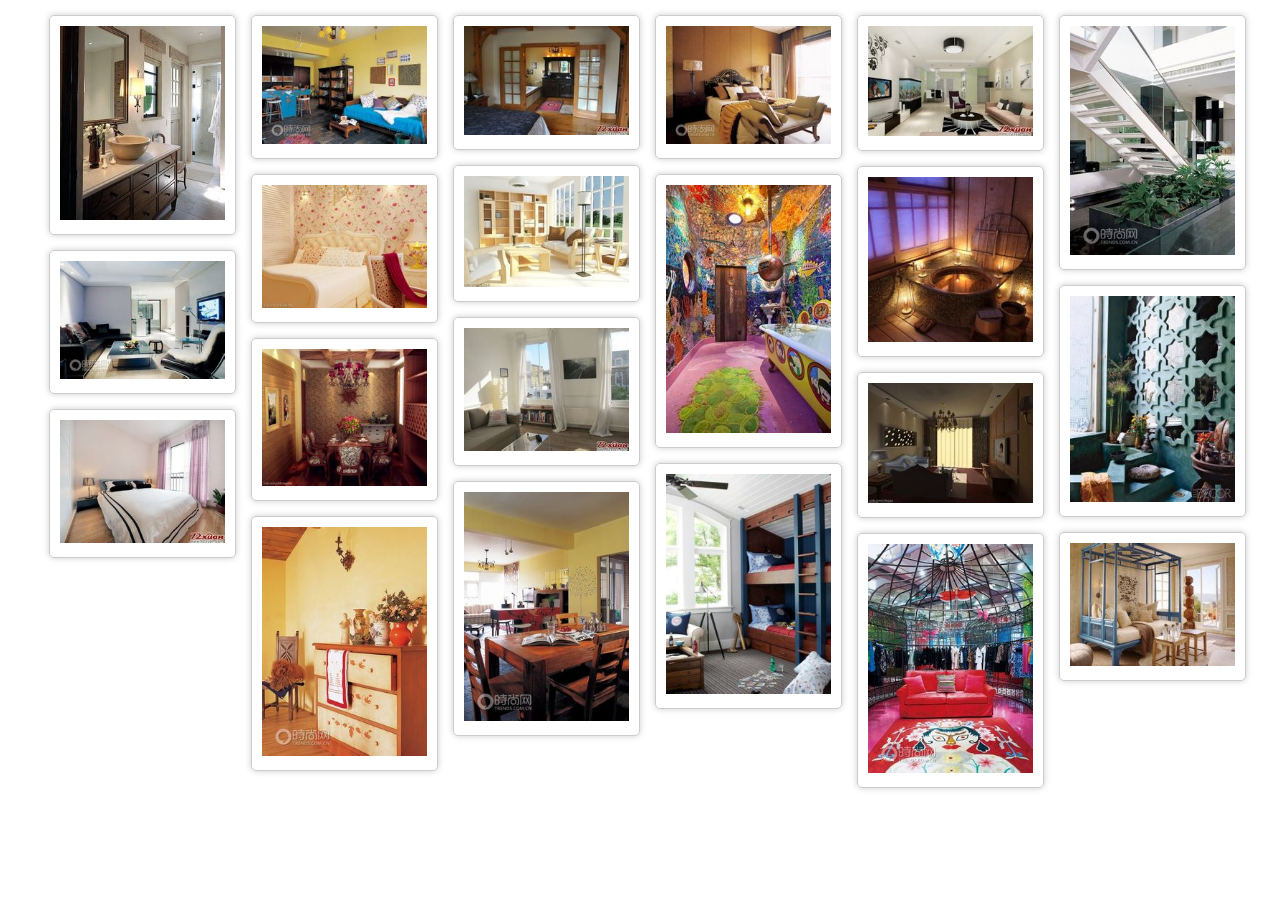
<file: index.html>
<!DOCTYPE html>
<html>
<head>
    <title>waterfall</title>
    <meta http-equiv="Content-Type" content="text/html; charset=UTF-8" />
    <meta name="viewport" content="width=device-width,initial-scale=1,user-scalable=0">
    <style>
        *{
            padding: 0;
            margin:0;
        }
        #main{
            position: relative;
            margin: 0 auto;
        }
        .pin{
            padding: 15px 0 0 15px;
            float:left;
        }
        .box{
            padding: 10px;
            border:1px solid #ccc;
            box-shadow:0 0 6px #ccc;
            border-radius: 5px;
        }
        .box img{
            width:165px;
            height:auto;
        }
    </style>
</head>
<body>
<div id="main">
    <div class="pin">
        <div class="box">
            <img src="image/1.jpg"/>
        </div>
    </div>
    <div class="pin">
        <div class="box">
            <img src="image/2.jpg"/>
        </div>
    </div>
    <div class="pin">
        <div class="box">
            <img src="image/3.jpg"/>
        </div>
    </div>
    <div class="pin">
        <div class="box">
            <img src="image/4.jpg"/>
        </div>
    </div>
    <div class="pin">
        <div class="box">
            <img src="image/5.jpg"/>
        </div>
    </div>
    <div class="pin">
        <div class="box">
            <img src="image/6.jpg"/>
        </div>
    </div>
    <div class="pin">
        <div class="box">
            <img src="image/7.jpg"/>
        </div>
    </div>
    <div class="pin">
        <div class="box">
            <img src="image/8.jpg"/>
        </div>
    </div>
    <div class="pin">
        <div class="box">
            <img src="image/9.jpg"/>
        </div>
    </div>
    <div class="pin">
        <div class="box">
            <img src="image/10.jpg"/>
        </div>
    </div>
    <div class="pin">
        <div class="box">
            <img src="image/11.jpg"/>
        </div>
    </div>
    <div class="pin">
        <div class="box">
            <img src="image/12.jpg"/>
        </div>
    </div>
    <div class="pin">
        <div class="box">
            <img src="image/13.jpg"/>
        </div>
    </div>
    <div class="pin">
        <div class="box">
            <img src="image/14.jpg"/>
        </div>
    </div>
    <div class="pin">
        <div class="box">
            <img src="image/15.jpg"/>
        </div>
    </div>
    <div class="pin">
        <div class="box">
            <img src="image/16.jpg"/>
        </div>
    </div>
    <div class="pin">
        <div class="box">
            <img src="image/17.jpg"/>
        </div>
    </div>
    <div class="pin">
        <div class="box">
            <img src="image/18.jpg"/>
        </div>
    </div>
    <div class="pin">
        <div class="box">
            <img src="image/19.jpg"/>
        </div>
    </div>
    <div class="pin">
        <div class="box">
            <img src="image/20.jpg"/>
        </div>
    </div>
    <div class="pin">
        <div class="box">
            <img src="image/21.jpg"/>
        </div>
    </div>
</div>
</body>
<script src="js/waterfall.js"></script>
</html>
</file>
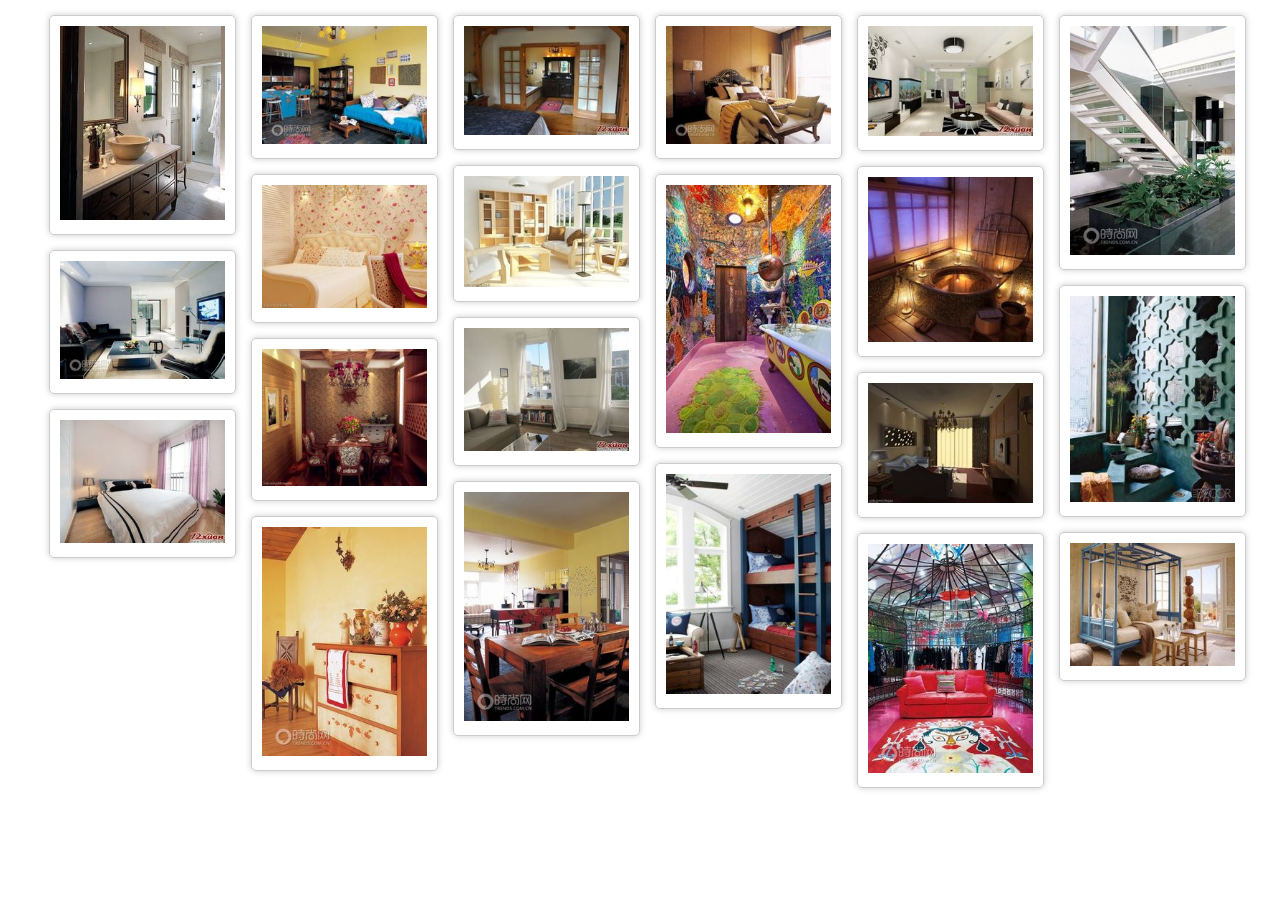
<file: indexjq.html>
<!DOCTYPE html>
<html>
<head>
    <meta http-equiv="Content-Type" content="text/html; charset=UTF-8" />
    <meta name="viewport" content="width=device-width,initial-scale=1,user-scalable=0">
    <title>indexjq</title>
    <style type="text/css">
        *{
            padding: 0;
            margin:0;
        }
        #main{
            position: relative;
        }
        .pin{
            padding: 15px 0 0 15px;
            float:left;
        }
        .box{
            padding: 10px;
            border:1px solid #ccc;
            box-shadow: 0 0 6px #ccc;
            border-radius: 5px;
        }
        .box img{
            width:165px;
            height:auto;
        }
    </style>
</head>
<body>
<div id="main">
    <div class="pin">
        <div class="box">
            <img src="imagesjq/1.jpg"/>
        </div>
    </div>
    <div class="pin">
        <div class="box">
            <img src="imagesjq/2.jpg"/>
        </div>
    </div>
    <div class="pin">
        <div class="box">
            <img src="imagesjq/3.jpg"/>
        </div>
    </div>
    <div class="pin">
        <div class="box">
            <img src="imagesjq/4.jpg"/>
        </div>
    </div>
    <div class="pin">
        <div class="box">
            <img src="imagesjq/5.jpg"/>
        </div>
    </div>
    <div class="pin">
        <div class="box">
            <img src="imagesjq/6.jpg"/>
        </div>
    </div>
    <div class="pin">
        <div class="box">
            <img src="imagesjq/7.jpg"/>
        </div>
    </div>
    <div class="pin">
        <div class="box">
            <img src="imagesjq/8.jpg"/>
        </div>
    </div>
    <div class="pin">
        <div class="box">
            <img src="imagesjq/9.jpg"/>
        </div>
    </div>
    <div class="pin">
        <div class="box">
            <img src="imagesjq/10.jpg"/>
        </div>
    </div>
    <div class="pin">
        <div class="box">
            <img src="imagesjq/11.jpg"/>
        </div>
    </div>
    <div class="pin">
        <div class="box">
            <img src="imagesjq/12.jpg"/>
        </div>
    </div>
    <div class="pin">
        <div class="box">
            <img src="imagesjq/13.jpg"/>
        </div>
    </div>
    <div class="pin">
        <div class="box">
            <img src="imagesjq/14.jpg"/>
        </div>
    </div>
    <div class="pin">
        <div class="box">
            <img src="imagesjq/15.jpg"/>
        </div>
    </div>
    <div class="pin">
        <div class="box">
            <img src="imagesjq/16.jpg"/>
        </div>
    </div>
    <div class="pin">
        <div class="box">
            <img src="imagesjq/17.jpg"/>
        </div>
    </div>
    <div class="pin">
        <div class="box">
            <img src="imagesjq/18.jpg"/>
        </div>
    </div>
    <div class="pin">
        <div class="box">
            <img src="imagesjq/19.jpg"/>
        </div>
    </div>
    <div class="pin">
        <div class="box">
            <img src="imagesjq/20.jpg"/>
        </div>
    </div>
    <div class="pin">
        <div class="box">
            <img src="imagesjq/21.jpg"/>
        </div>
    </div>
</div>
</body>
<script src="js/jquery-1.8.3.min.js"></script>
<script src=" js/waterfalljq.js"></script>
</html>
</file>
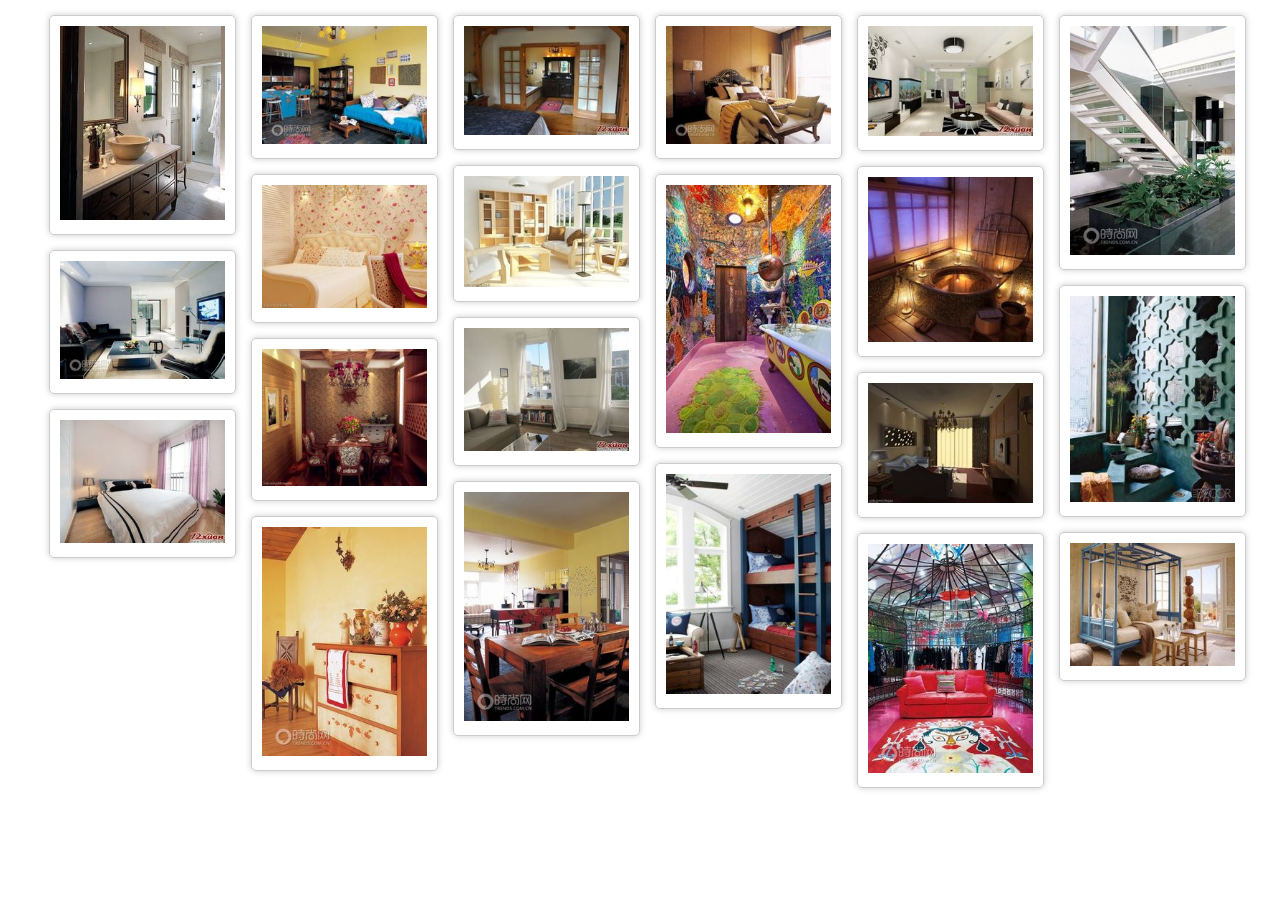
<file: indexjs.html>
<!DOCTYPE html>
<html>
<head>
    <title>waterfall</title>
    <meta http-equiv="Content-Type" content="text/html; charset=UTF-8" />
    <meta name="viewport" content="width=device-width,initial-scale=1,user-scalable=0">
    <style>
        *{
            padding: 0;
            margin:0;
        }
        #main{
            position: relative;
            margin: 0 auto;
        }
        .pin{
            padding: 15px 0 0 15px;
            float:left;
        }
        .box{
            padding: 10px;
            border:1px solid #ccc;
            box-shadow:0 0 6px #ccc;
            border-radius: 5px;
        }
        .box img{
            width:165px;
            height:auto;
        }
    </style>
</head>
<body>
<div id="main">
    <div class="pin">
        <div class="box">
            <img src="image/1.jpg"/>
        </div>
    </div>
    <div class="pin">
        <div class="box">
            <img src="image/2.jpg"/>
        </div>
    </div>
    <div class="pin">
        <div class="box">
            <img src="image/3.jpg"/>
        </div>
    </div>
    <div class="pin">
        <div class="box">
            <img src="image/4.jpg"/>
        </div>
    </div>
    <div class="pin">
        <div class="box">
            <img src="image/5.jpg"/>
        </div>
    </div>
    <div class="pin">
        <div class="box">
            <img src="image/6.jpg"/>
        </div>
    </div>
    <div class="pin">
        <div class="box">
            <img src="image/7.jpg"/>
        </div>
    </div>
    <div class="pin">
        <div class="box">
            <img src="image/8.jpg"/>
        </div>
    </div>
    <div class="pin">
        <div class="box">
            <img src="image/9.jpg"/>
        </div>
    </div>
    <div class="pin">
        <div class="box">
            <img src="image/10.jpg"/>
        </div>
    </div>
    <div class="pin">
        <div class="box">
            <img src="image/11.jpg"/>
        </div>
    </div>
    <div class="pin">
        <div class="box">
            <img src="image/12.jpg"/>
        </div>
    </div>
    <div class="pin">
        <div class="box">
            <img src="image/13.jpg"/>
        </div>
    </div>
    <div class="pin">
        <div class="box">
            <img src="image/14.jpg"/>
        </div>
    </div>
    <div class="pin">
        <div class="box">
            <img src="image/15.jpg"/>
        </div>
    </div>
    <div class="pin">
        <div class="box">
            <img src="image/16.jpg"/>
        </div>
    </div>
    <div class="pin">
        <div class="box">
            <img src="image/17.jpg"/>
        </div>
    </div>
    <div class="pin">
        <div class="box">
            <img src="image/18.jpg"/>
        </div>
    </div>
    <div class="pin">
        <div class="box">
            <img src="image/19.jpg"/>
        </div>
    </div>
    <div class="pin">
        <div class="box">
            <img src="image/20.jpg"/>
        </div>
    </div>
    <div class="pin">
        <div class="box">
            <img src="image/21.jpg"/>
        </div>
    </div>
</div>
</body>
<script src="js/waterfall.js"></script>
</html>
</file>
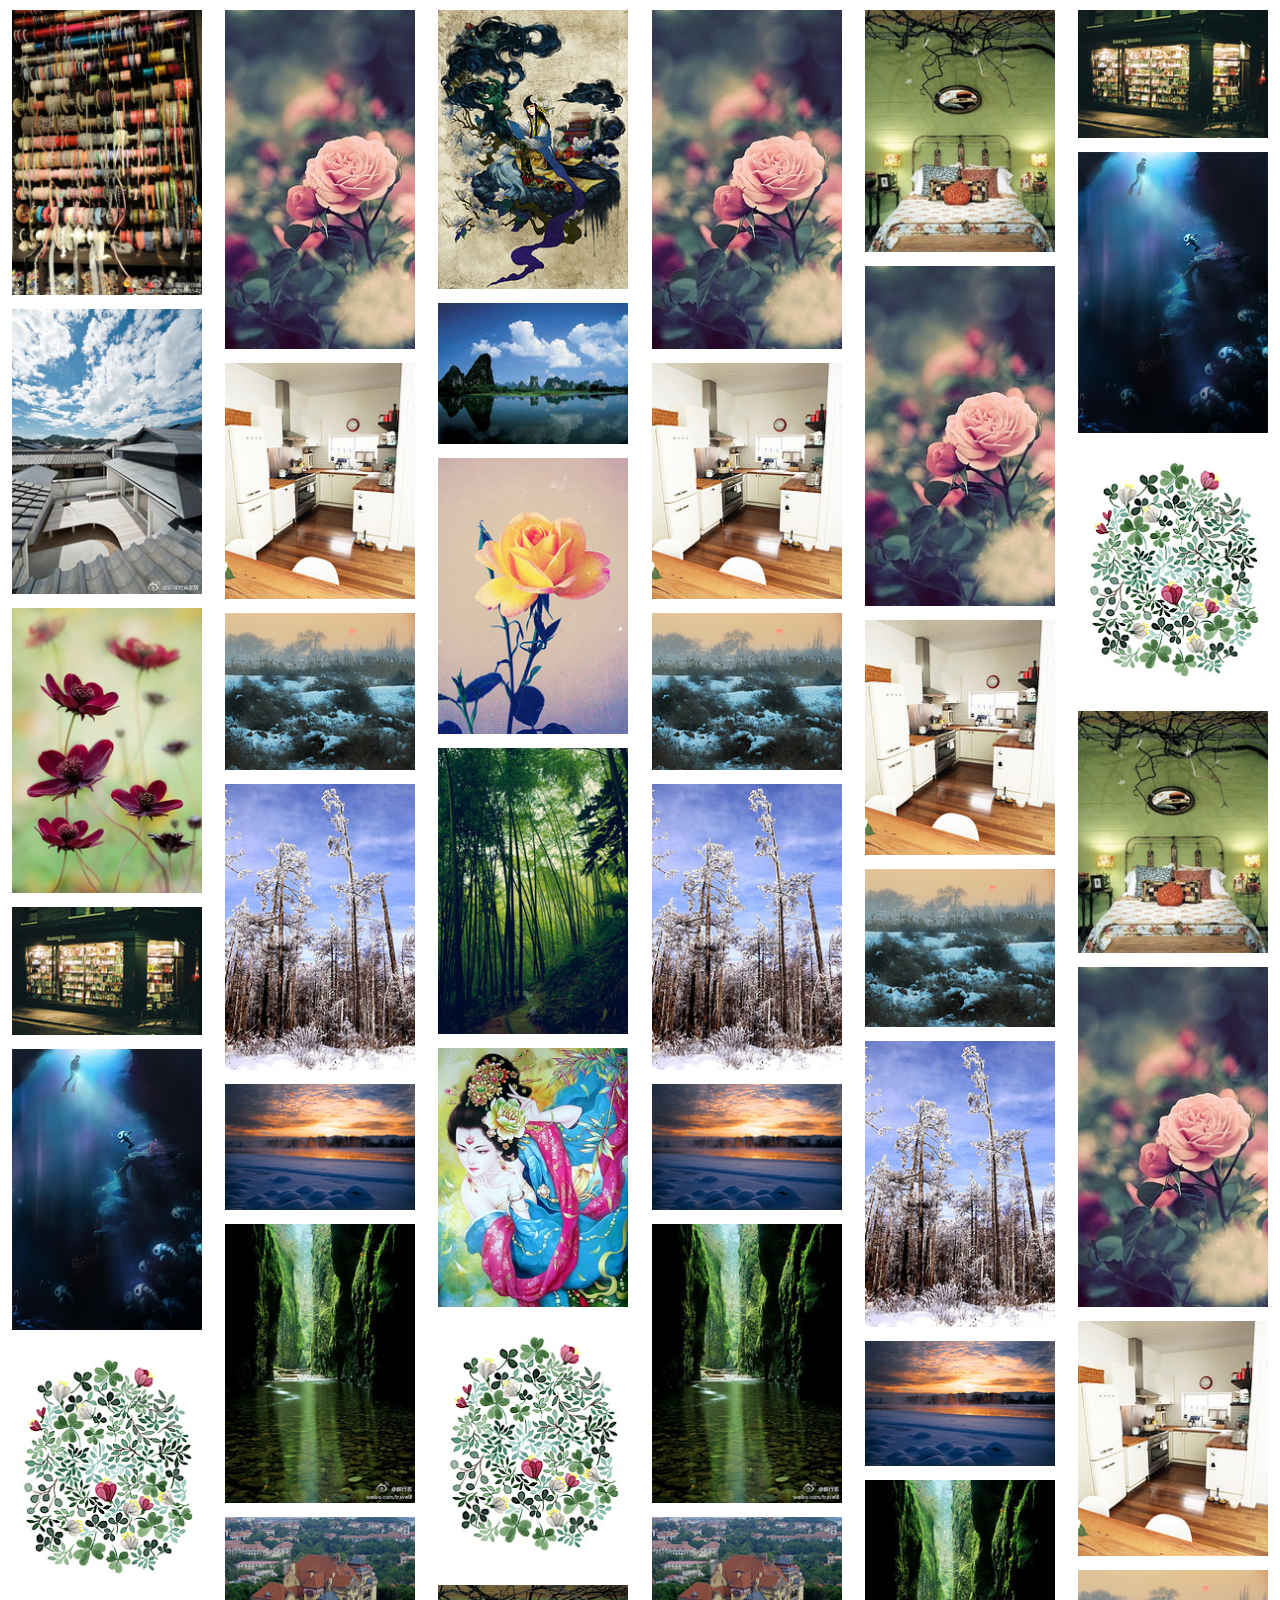
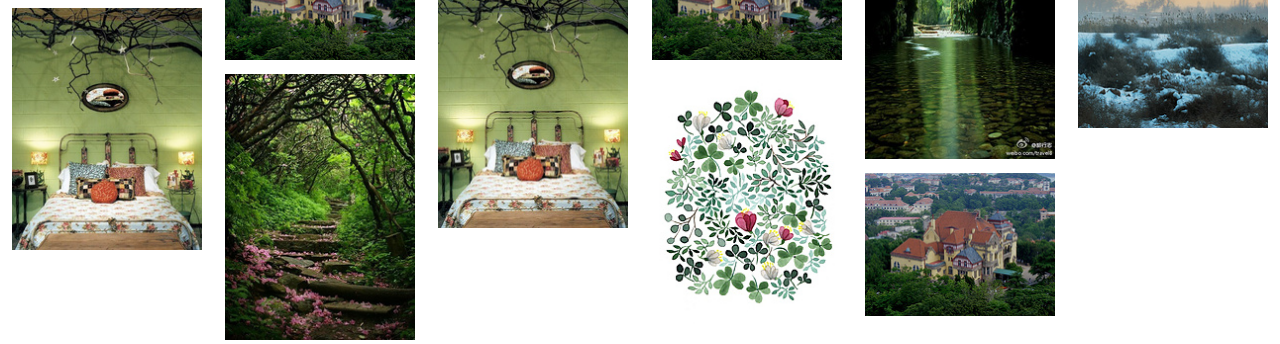
<file: waterfallcss.html>
<!doctype html>
<html lang="en">
<head>
	<meta charset="UTF-8">
	<title>纯CSS3实现的瀑布流，多栏布局</title>
	<link type="text/css" rel="stylesheet" href="css/waterfall.css" />
	<meta name="viewport" content="width=device-width,initial-scale=1,user-scalable=0">
</head>
<body>
	<div class="container">
		<div><img src="images/P_00.jpg" /></div>
		<div><img src="images/P_01.jpg" /></div>
		<div><img src="images/P_02.jpg" /></div>
		<div><img src="images/P_03.jpg" /></div>
		<div><img src="images/P_04.jpg" /></div>
		<div><img src="images/P_05.jpg" /></div>
		<div><img src="images/P_06.jpg" /></div>
		<div><img src="images/P_07.jpg" /></div>
		<div><img src="images/P_08.jpg" /></div>
		<div><img src="images/P_09.jpg" /></div>
		<div><img src="images/P_010.jpg" /></div>
		<div><img src="images/P_011.jpg" /></div>
		<div><img src="images/P_012.jpg" /></div>
		<div><img src="images/P_013.jpg" /></div>
		<div><img src="images/P_014.jpg" /></div>
		<div><img src="images/P_015.jpg" /></div>
		<div><img src="images/P_016.jpg" /></div>
		<div><img src="images/P_017.jpg" /></div>
		<div><img src="images/P_018.jpg" /></div>
		<div><img src="images/P_019.jpg" /></div>
		<div><img src="images/P_05.jpg" /></div>
		<div><img src="images/P_06.jpg" /></div>
		<div><img src="images/P_07.jpg" /></div>
		<div><img src="images/P_08.jpg" /></div>
		<div><img src="images/P_09.jpg" /></div>
		<div><img src="images/P_010.jpg" /></div>
		<div><img src="images/P_011.jpg" /></div>
		<div><img src="images/P_012.jpg" /></div>
		<div><img src="images/P_013.jpg" /></div>
		<div><img src="images/P_05.jpg" /></div>
		<div><img src="images/P_06.jpg" /></div>
		<div><img src="images/P_07.jpg" /></div>
		<div><img src="images/P_08.jpg" /></div>
		<div><img src="images/P_09.jpg" /></div>
		<div><img src="images/P_010.jpg" /></div>
		<div><img src="images/P_011.jpg" /></div>
		<div><img src="images/P_012.jpg" /></div>
		<div><img src="images/P_013.jpg" /></div>
		<div><img src="images/P_03.jpg" /></div>
		<div><img src="images/P_04.jpg" /></div>
		<div><img src="images/P_05.jpg" /></div>
		<div><img src="images/P_06.jpg" /></div>
		<div><img src="images/P_07.jpg" /></div>
		<div><img src="images/P_08.jpg" /></div>
		<div><img src="images/P_09.jpg" /></div>
	</div>
</body>
</html>
</file>
<file: css/waterfall.css>
*{
    padding: 0;
    margin: 0;
}
.container{
    -webkit-column-width:210px;
    -moz-column-width:210px;
	  -webkit-column-gap:0px;
	  -moz-column-gap:0px;
    /*text-align: center;*/
    /*column-count:6;*/
    /*-webkit-column-count:6 ;*/
}
/*数据块 砖块*/
.container div{
    text-align: center;
}
.container div img{
    width:190px;
    padding:10px 0 0 0;
}
</file>
